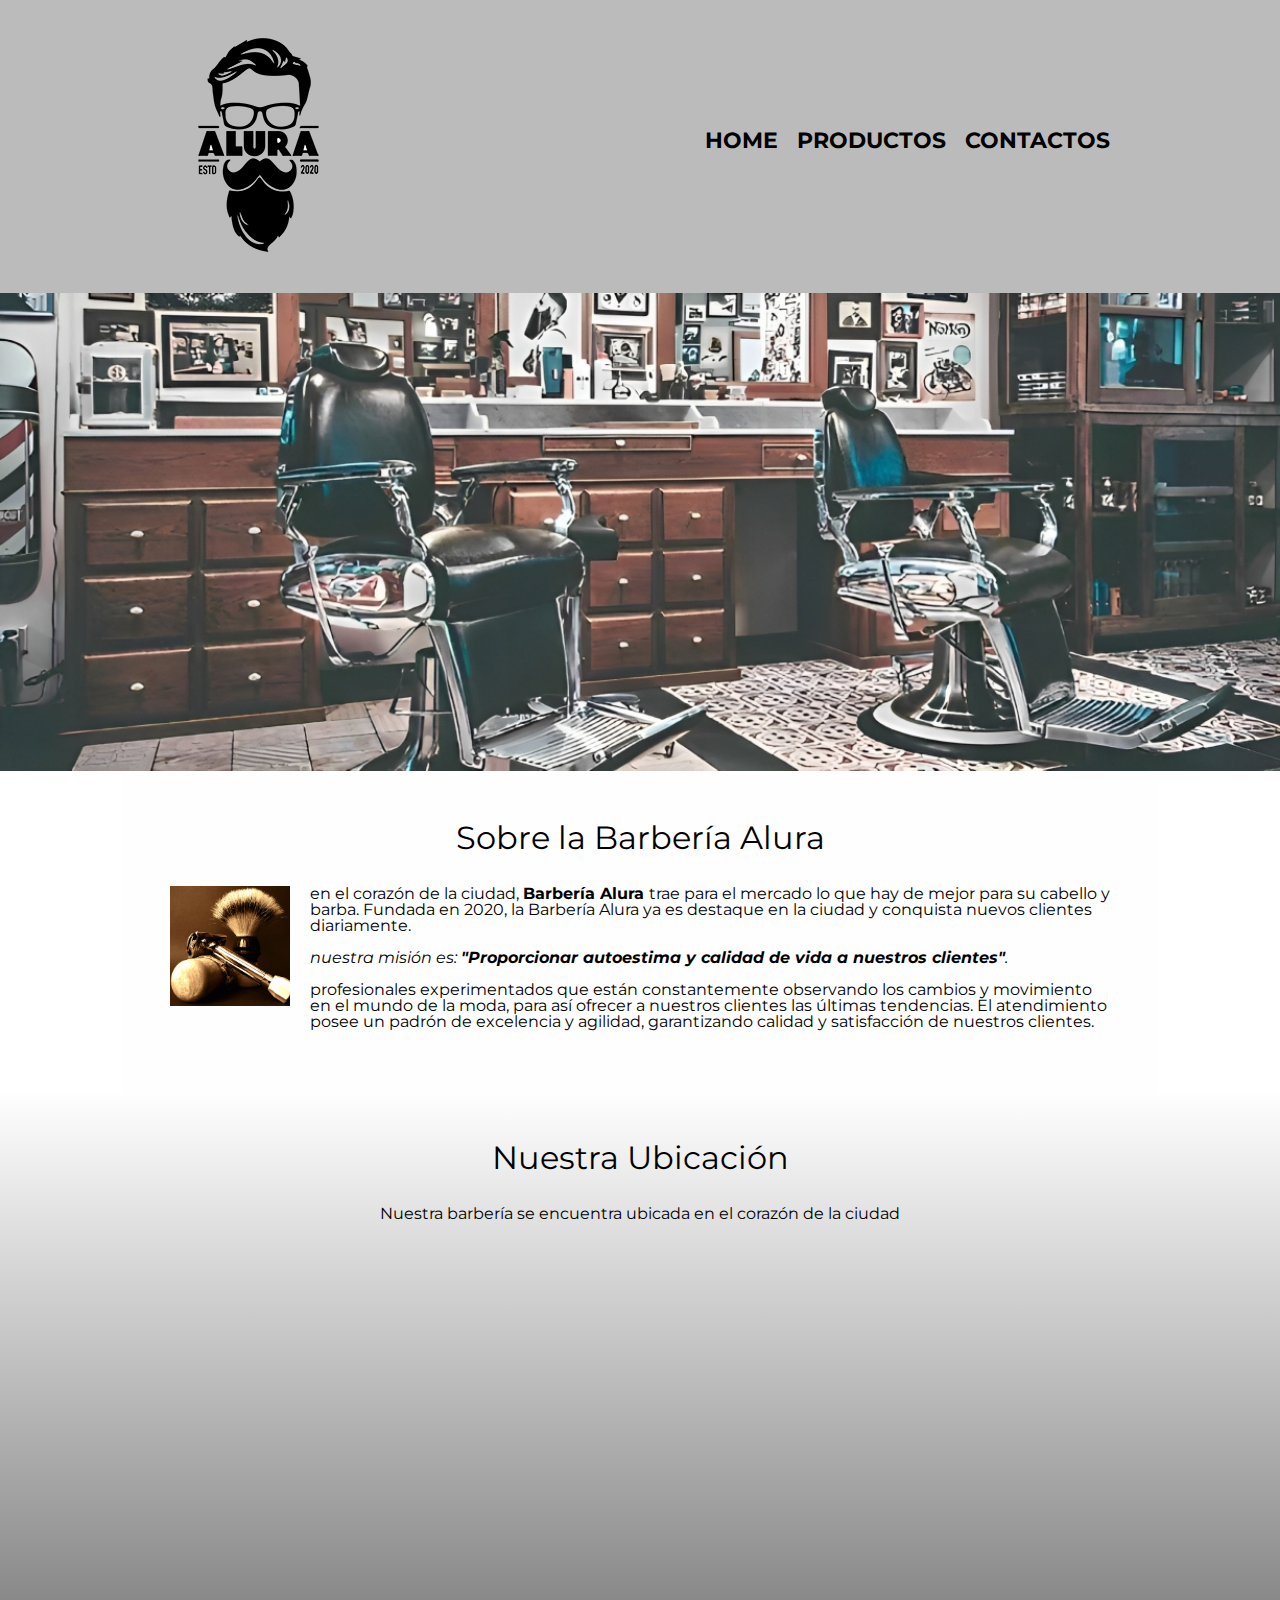
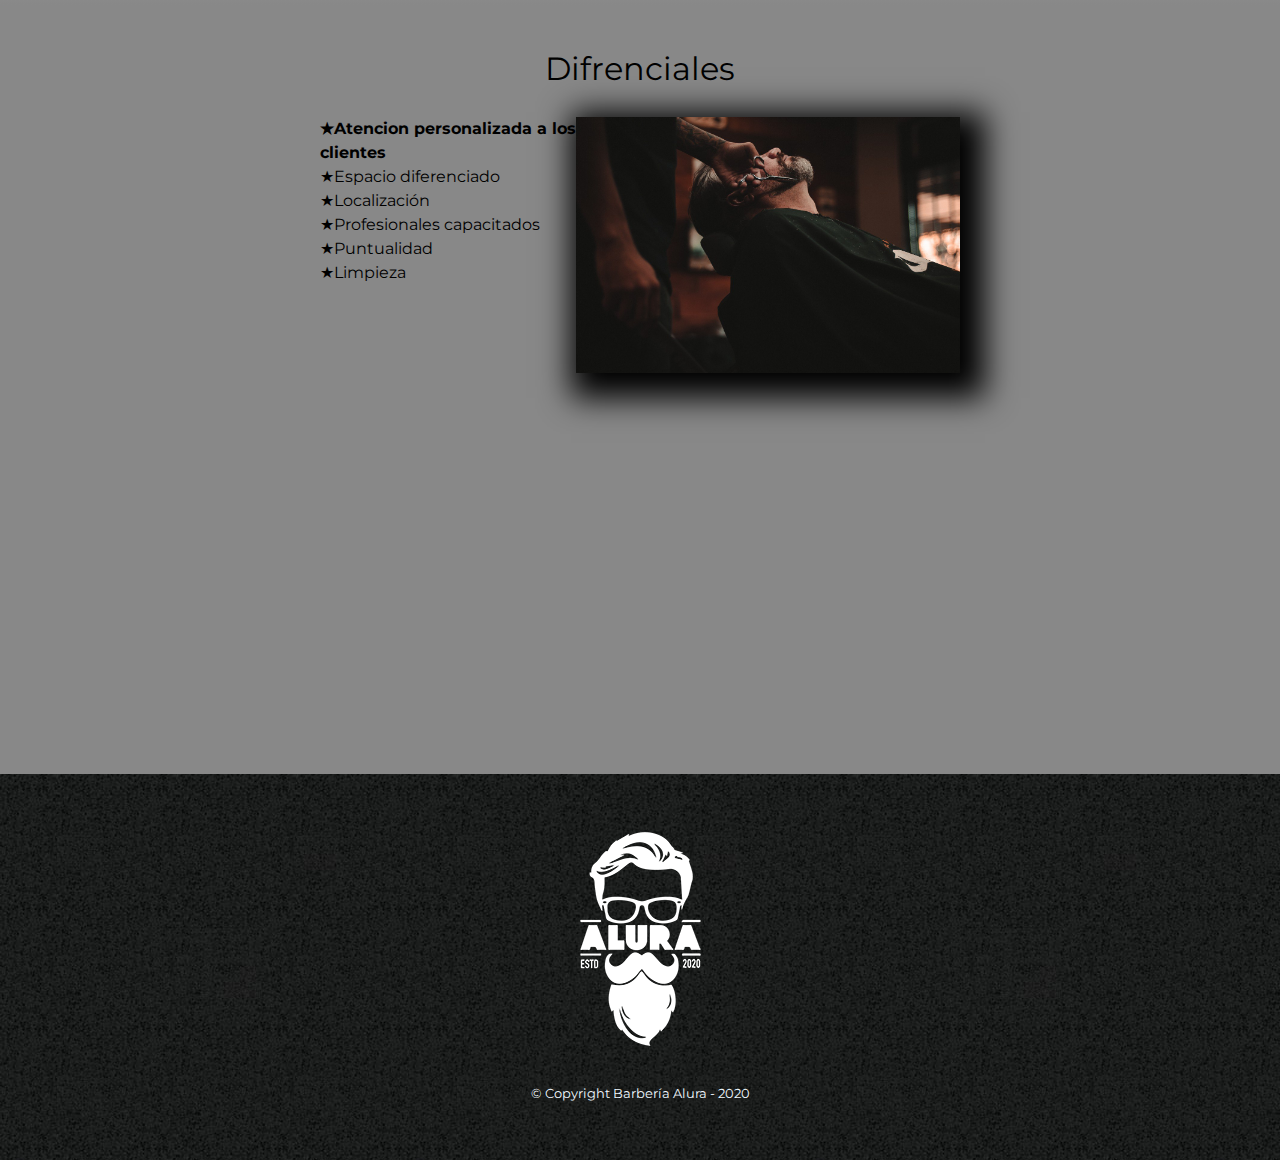
<file: index.html>
<!DOCTYPE html>

<html lang="es">
    <head>

        <meta charset="UTF-8">
        <meta name="viewport" content="width=device-width">
        <title >Barbería Alura</title>
        <link rel="stylesheet" href="reset.css">
        <link rel="stylesheet" href="style.css"> <!-para enlazar la hoja de estilos al html->
        <link rel="preconnect" href="https://fonts.googleapis.com"><link rel="preconnect" href="https://fonts.gstatic.com" crossorigin><link href="https://fonts.googleapis.com/css2?family=Montserrat:wght@300&display=swap" rel="stylesheet">

    </head>

    <body>

        <header>

            <div class="caja">
                <h1><img src="imagenes/logo.png"></h1>
                
                <nav>

                    <ul>
                        <li><a href="index.html">Home</a></li>
                        <li><a href="Productos.html">Productos</a></li>
                        <li><a href="contacto.html">Contactos</a></li>
                    </ul>
            
                </nav>

            </div>
            
        
        </header>
        <img class="banner" src="banner/banner.jpg">

        <main> <!- para meter imagenes ->

            
        
            <section class="principal">

            <h2 class="titulo-principal" >Sobre la Barbería Alura</h2>

            <img src="imagenes/utensilios.jpg" alt="utensilios" class="utensilios">

            <p> en el corazón de la ciudad, <strong> Barbería Alura </strong> trae para el mercado lo que hay de mejor para su cabello y barba. Fundada en 2020, la Barbería Alura ya es destaque en la ciudad y conquista nuevos clientes diariamente.</p>

            <!- em para italica ->
            <p id="mision"><em>  nuestra misión es: <strong>"Proporcionar autoestima y calidad de vida a nuestros clientes"</strong>.</em></p>

            <p > profesionales experimentados que están constantemente observando los cambios y movimiento en el mundo de la moda, para así ofrecer a nuestros clientes las últimas tendencias. El atendimiento posee un padrón de excelencia y agilidad, garantizando calidad y satisfacción de nuestros clientes. </p>
            </section>

            <section class="mapas">
                <h3 class="titulo-principal">Nuestra Ubicación</h3>
                <p>Nuestra barbería se encuentra ubicada en el corazón de la ciudad</p>
                <div class="mapa-contenido"><!-se crea la clase para acomodar el ancho del mapa ->
                    <iframe src="https://www.google.com/maps/embed?pb=!1m18!1m12!1m3!1d3656.449840047712!2d-46.63452058255615!3d-23.5881948!2m3!1f0!2f0!3f0!3m2!1i1024!2i768!4f13.1!3m3!1m2!1s0x94ce5a2b2ed7f3a1%3A0xab35da2f5ca62674!2sCaelum%20-%20Education%20and%20Innovation!5e0!3m2!1ses!2sco!4v1673049601457!5m2!1ses!2sco" width="100%" height="300" style="border:0;" allowfullscreen="" loading="lazy" referrerpolicy="no-referrer-when-downgrade">
                    </iframe>
                </div>

            </section>
            <section class="diferenciales">
                <div class="contenido-diferenciales">

                    <h3 class="titulo-principal">Difrenciales</h3>

                    <ul class="lista-diferenciales">
                        <li class="items">Atencion personalizada a los clientes</li>
                        <li class="items">Espacio diferenciado</li>
                        <li class="items">Localización</li>
                        <li class="items">Profesionales capacitados</li>
                        <li class="items">Puntualidad</li>
                        <li class="items">Limpieza</li>
                    </ul><img src="diferenciales/diferenciales.jpg" class="imagen-diferenciales">  

                </div>
                <div class="video">
                    <iframe width="100%" height="315" src="https://www.youtube.com/embed/8GQJ16JIHF8" title="YouTube video player" frameborder="0" allow="accelerometer; autoplay; clipboard-write; encrypted-media; gyroscope; picture-in-picture; web-share" allowfullscreen></iframe>
                </div>
            </section>
            
        </main>
    
        <footer>
            <img src="imagenes/logo-blanco.png">
            <p class="copyright"> &copy Copyright Barbería Alura - 2020</p>
        </footer>
    

    </body>

</html>
</file>
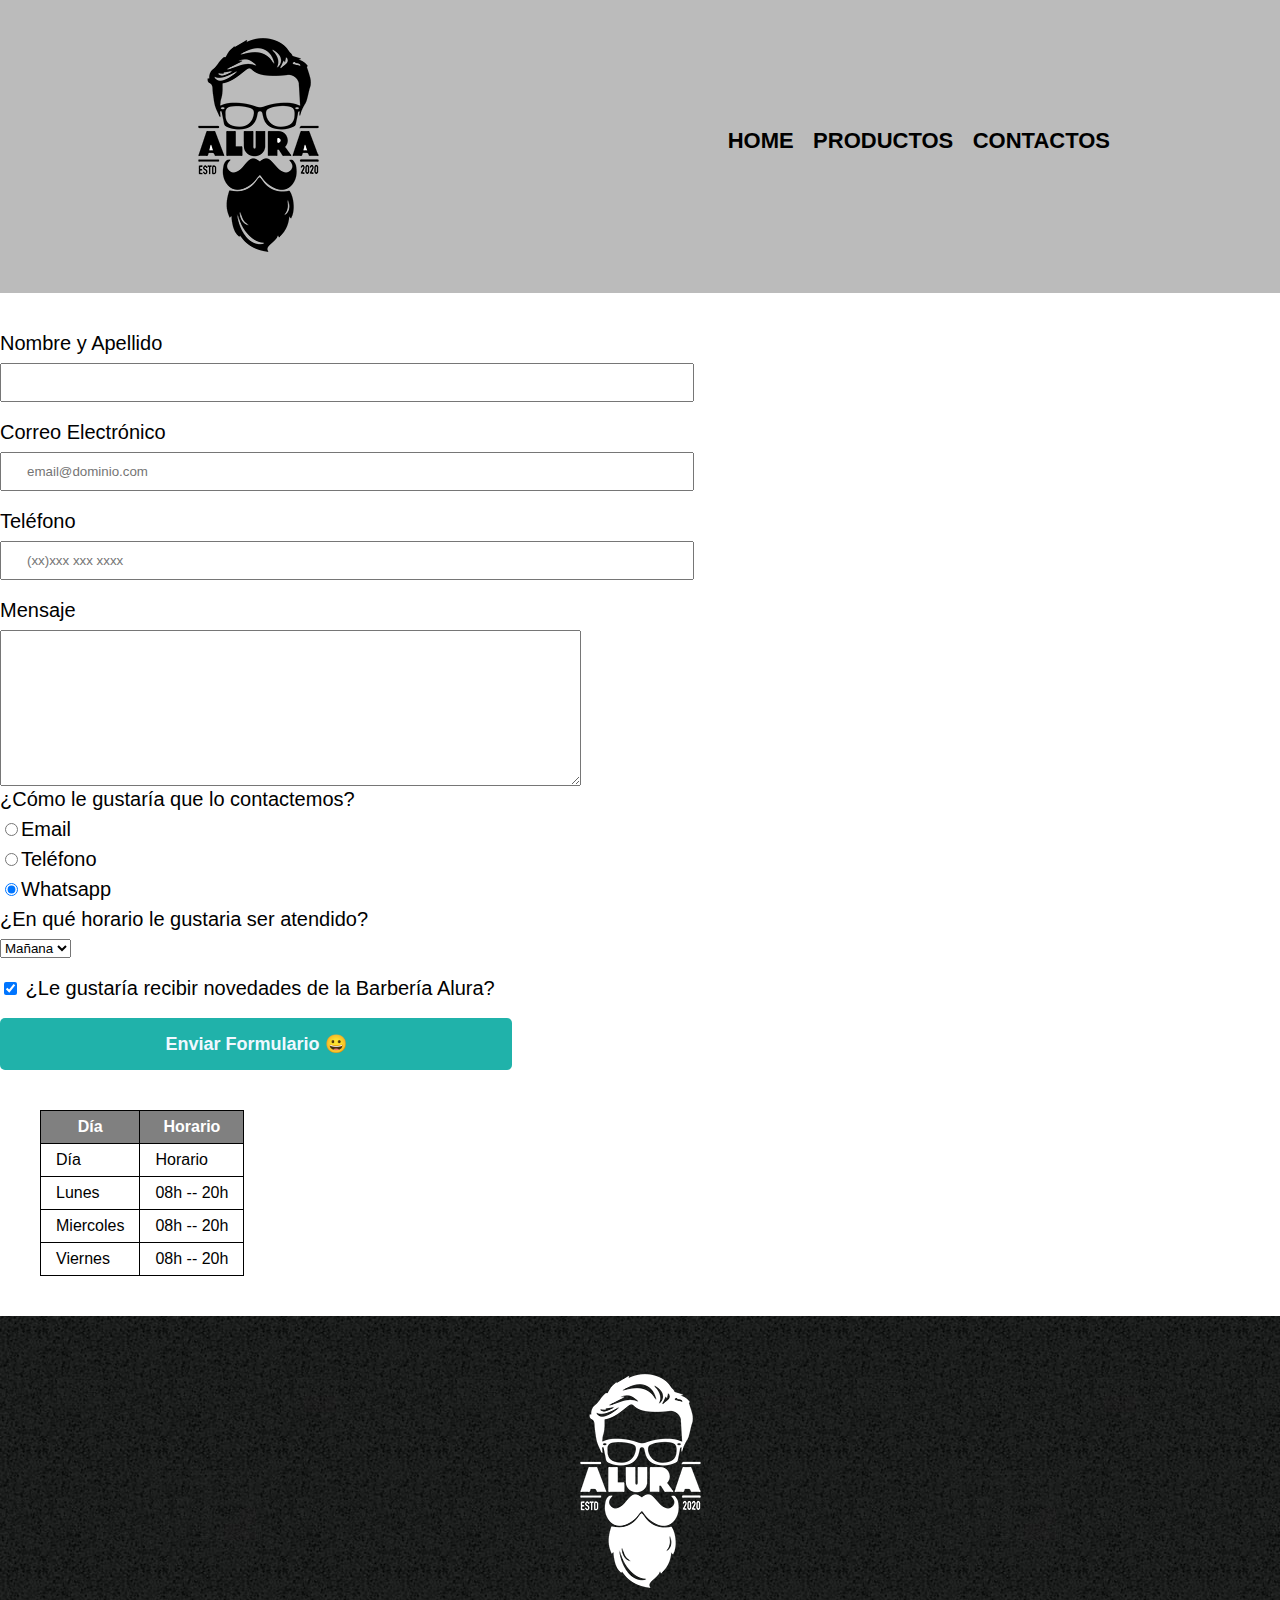
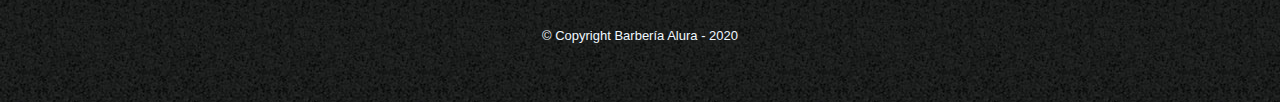
<file: contacto.html>
<!DOCTYPE html>

<html lang="es">
    
    <head>

        <meta charset="UTF-8">
        <title>Contacto - Barbería Alura 	
            &#128233</title>
        <link rel="stylesheet" href="reset.css">
        <link rel="stylesheet" href="style.css">

    </head>

    <body>
        <header>

            <div class="caja">
                <h1><img src="imagenes/logo.png" alt="Logo Barbería Alura"></h1>
                
                <nav>

                    <ul>
                        <li><a href="index.html">Home</a></li>
                        <li><a href="Productos.html">Productos</a></li>
                        <li><a href="contacto.html">Contactos</a></li>
                    </ul>
            
                </nav>

            </div>
            
        
        </header>

        <main>
            <form>

                <label for="nombreyapellido">Nombre y Apellido</label>
                <input id="nombreyapellido" type="text" class="input-padron" required>

                <label for="correoelectronico">Correo Electrónico</label>
                <input id="correoelectronico" type="email"class="input-padron" required placeholder="email@dominio.com">

                <label for="telefono">Teléfono </label>
                <input id="telefono" type="tel"class="input-padron" required placeholder="(xx)xxx xxx xxxx">

                <label for="mensaje">Mensaje</label>
                <textarea cols="70" rows="10" id="mensaje"></textarea required>

                <fieldset>
                    <legend>¿Cómo le gustaría que lo contactemos?</legend>

                    <label for="radio-telefono"><input type="radio" name="contacto" value="email" id="radio-email">Email</label>
                    

                    <label for="radio-telefono"><input type="radio" name="contacto" value="telefono" id="radio-telefono">Teléfono</label>
                    

                    <label for="radio-whatsapp"><input type="radio" checked name="contacto" value="whatsapp" id="radio-whatsapp">Whatsapp</label>
                    

                </fieldset>

                <fieldset>
                    <legend>¿En qué horario le gustaria ser atendido?</legend>
                    <select>
                        <option>Mañana</option>
                        <option>Tarde</option>
                        <option>Noche</option>
                    </select>
                </fieldset>
                
                <label class="checkbox"> <input type="checkbox" checked> ¿Le gustaría recibir novedades de la Barbería Alura? </label>

                <input type="submit"  value="Enviar Formulario &#128512" class="enviar">
            </form>
            
            <table>
                <thead>
                    <!-linea de la tabla->
                    <th>Día</th>
                    <th>Horario</th>
                </thead>
                <tbody>
                    <tr> <!-linea de la tabla->
                        <td>Día</td>
                        <td>Horario</td>
                    </tr>
                    <tr> 
                        <td>Lunes</td>
                        <td>08h -- 20h</td>
                    </tr>
                    <tr> 
                        <td>Miercoles </td>
                        <td>08h -- 20h</td>
                    </tr>
                    <tr>
                        <td>Viernes</td>
                        <td>08h -- 20h</td>
                    </tr>
                </tbody>
                
            </table>

        </main>

        <footer>
            <img src="imagenes/logo-blanco.png" alt="Logo Barbería Alura">
            <!-codigo unicode ->
            <p class="copyright"> &copy Copyright Barbería Alura - 2020</p>
        </footer>
    
        
    </body>
</html>
</file>
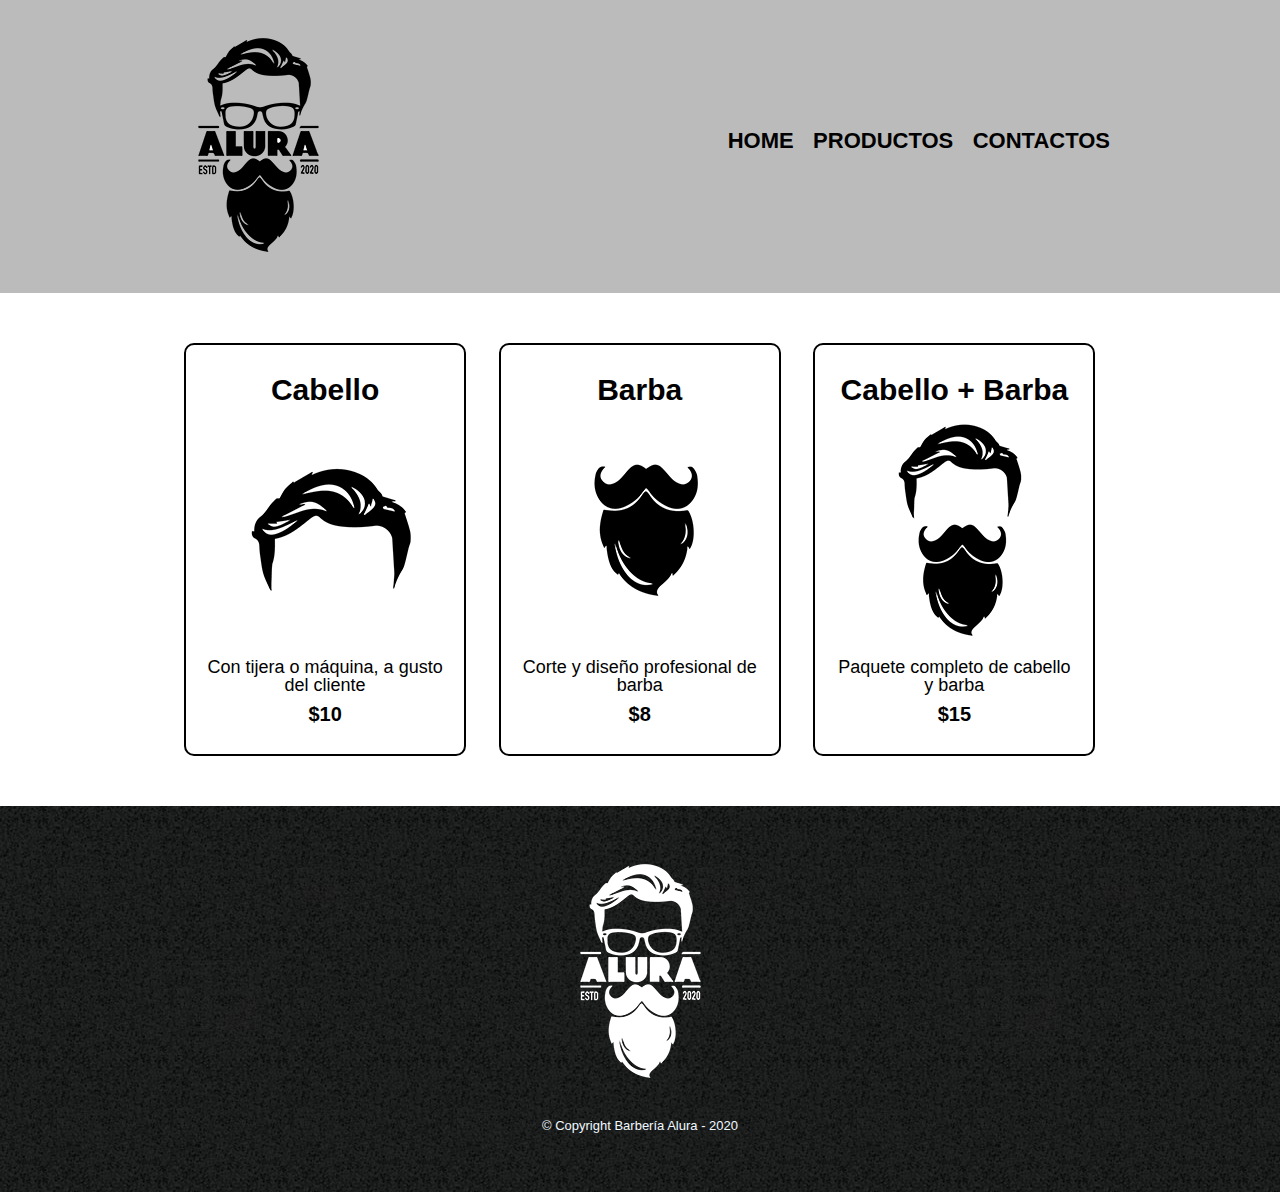
<file: Productos.html>
<!DOCTYPE html>

<html lang="es">
    
    <head>

        <meta charset="UTF-8">
        <title>Productos - Barbería Alura</title>
        <link rel="stylesheet" href="reset.css">
        <link rel="stylesheet" href="style.css">

    </head>

    <body>
        <header>

            <div class="caja">
                <h1><img src="imagenes/logo.png"></h1>
                
                <nav>

                    <ul>
                        <li><a href="index.html">Home</a></li>
                        <li><a href="Productos.html">Productos</a></li>
                        <li><a href="contacto.html">Contactos</a></li>
                    </ul>
            
                </nav>

            </div>
            
        
        </header>

        <main>    <!- para el contenido principal de la pagina->
            <ul class="productos">    <!- se creara el elemento de lista ->

                <li>
                    <h2>Cabello</h2>
                    <img src="imagenes/cabello.jpg">
                    <p class="producto-descripcion">Con tijera o máquina, a gusto del cliente</p>
                    <p class="producto-precio">$10</p>
                </li>

                <li>
                    <h2>Barba</h2>
                    <img src="imagenes/barba.jpg">
                    <p class="producto-descripcion">Corte y diseño profesional de barba</p>
                    <p class="producto-precio">$8</p>
                </li>

                <li>
                    <h2>Cabello + Barba</h2>
                    <img src="imagenes/cabello+barba.jpg">
                    <p class="producto-descripcion">Paquete completo de cabello y barba</p>
                    <p class="producto-precio">$15</p>
                </li>

            </ul>

        </main>

        <footer>
            <img src="imagenes/logo-blanco.png">
            <p class="copyright"> &copy Copyright Barbería Alura - 2020</p>
        </footer>
    
        
    </body>
</html>
</file>
<file: style.css>
body{
    font-family: 'Montserrat', sans-serif;

}
header{
    background-color: #bbbbbb;
    padding: 20px 0;
}
.caja{
    width: 940px;
    position: relative;
    margin: 0 auto;
}

nav{
    position: absolute;
    top: 110px;
    right: 0px;
}

nav li{ /*para referirse a la lista que hay dentro de la etiqueta nav */
    display: inline;
    margin: 0 0 0 15px;
}

nav a{/*para dar estilo al contenido de la etiqueta a , "los links" */
    text-transform: uppercase; /*para estilizar en mayusculas los textos*/
    color: black;
    font-weight: bold;/*para negrita*/
    font-size: 22px;/* para el tamaño del texto*/
    text-decoration:none;/*para evitar que se subraye el texto en los enlaces*/

}
nav a:hover{ /*pasa capturar el movimiento del mouse cuando pase por la etiqueta nav */
    color: #c78c19;
    text-decoration:underline;/*para el subrayado que quedara en color mostaza*/
}

.productos{  /*para acomodar las distancias de los elemntos donde el contenido va ocupar 940 pixeles 
                y el margen superior e inferior va ser igual a cero, y sus laterales van a estar en 
                automatico */
width: 940px;
margin: 0 auto;
padding: 50px;
position: relative;
}

.productos li{ /*para permitir que los elementos de la lista ocupen solo lo que necesitan y se pongan 
                al lado del otro*/
display: inline-block;
text-align: center;
width: 30%;
vertical-align:top;
margin: 0 1.5%;
padding: 30px 20px;
box-sizing: border-box;/*para que el borde de la caja no sobrepase el limite del ancho asignado */
border: 2px solid #000;
/*para aplicar el borde simplificado primero va , el ancho del borde, despues el estilo y por ultimo el color
*/
border-radius: 10px;

}
.productos li:hover{
    border-color: #c78c19;
}
.productos li:active{
    border-color: #088c19;
}

.productos h2{
    font-size: 30px;
    font-weight: bold;
    
}
.productos li:hover h2{
    font-size: 33px;
}
.producto-descripcion{
    font-size: 18px;
}
.producto-precio{
font-size: 20px;
font-weight: bold;
margin-top: 10px; /**/
}

footer{
    text-align: center;
    background: url(imagenes/bg.jpg);
    padding: 40px;
}

.copyright{
    color: aliceblue;
    font-size: 13px;
    margin: 20px;
}


form{
    margin: 40px 0;
}

form label,form legend{
    display: block;
    font-size: 20px;
    margin: 0 0 10px;
} 

.input-padron{
    display: block;
    margin: 0 0 20px;
    padding: 10px 25px;
    width: 50%;
}

.checkbox{
    margin: 20px 0;;
}

.enviar{
    width: 40%;
    padding: 15px 0;
    font-size: 18px;
    font-weight: bold;
    color: aliceblue;
    background:lightseagreen;
    border: none;
    border-radius: 5px;
    transition: 0.5s all;
    cursor:pointer;

}

.enviar:hover{
background:#045450;
transform: scale(1.2);
}

table{
    margin: 40px 40px;
}

thead{
    background: gray;
    color: white;
    font-weight: bold;
}
td,th{
    border: 1px solid black;
    padding: 8px 15px;

}

                /*😱😱😱😱css para la página home😱😱😱*/


.banner{
    width: 100%;
    
}
.principal{
    background: #fefefe;
    padding: 3em;
    width: 940px;
    margin: 0 auto;
}
.titulo-principal{
    text-align: center;
    font-size: 2em; /*2em se refiere a que dara 2 veces el tamanho por defecto de la fuente por defecto*/
    margin: 0 0 1em;
    clear: left;/*para que las configuraciones que vengan desde la izquierda sean limpiadas*/
}

.principal p{
    margin: 0 0 1em;
    
}

.principal strong{
    font-weight: bold;
}
.principal em{
    font-style: italic;
}


.utensilios{
    width: 120px;
    float: left; /*para que el elemento se alinee a la izq y los elementos siguientes se acomoden al lado */
    margin: 0 20px 20px 0;
}
.mapas{
    padding: 3em 0;
    background:linear-gradient(#fefefe,#888888);
}
.mapas p{
    margin: 0 0 2em;
    text-align: center;
}
.mapa-contenido{
    width: 940px;
    margin: 0 auto;
}

.diferenciales{
    padding: 3em 0;
    background: #888888;

}
.contenido-diferenciales{
    width: 640px;
    margin: 0 auto;
}
.lista-diferenciales{
    width: 40%;
    display: inline-block;
    vertical-align: top;
}

.items{
    line-height: 1.5;
}
.items::before{
    content: "★";
}
.items:first-child{ /* selecciona al primer elemento o hijo de la clase */
    font-weight: bold;
}

.imagen-diferenciales{
    width: 60%;
    transition: 0.5s;
    box-shadow: 10px 10px 30px 15px black;
}

.imagen-diferenciales:hover{
    opacity: 0.3;
}


.video{
    width:560px;
    margin: 1em auto;
}

@media screen and (max-width:480px){
    h1{
        text-align: center;
    }

    nav{
        position: static;
    }

    .caja,.principal,.mapa-contenido,.contenido-diferenciales,.video{
        width:auto;
    }
    .lista-diferenciales,.imagen-diferenciales{
        width: 100%;
    }
}
</file>
